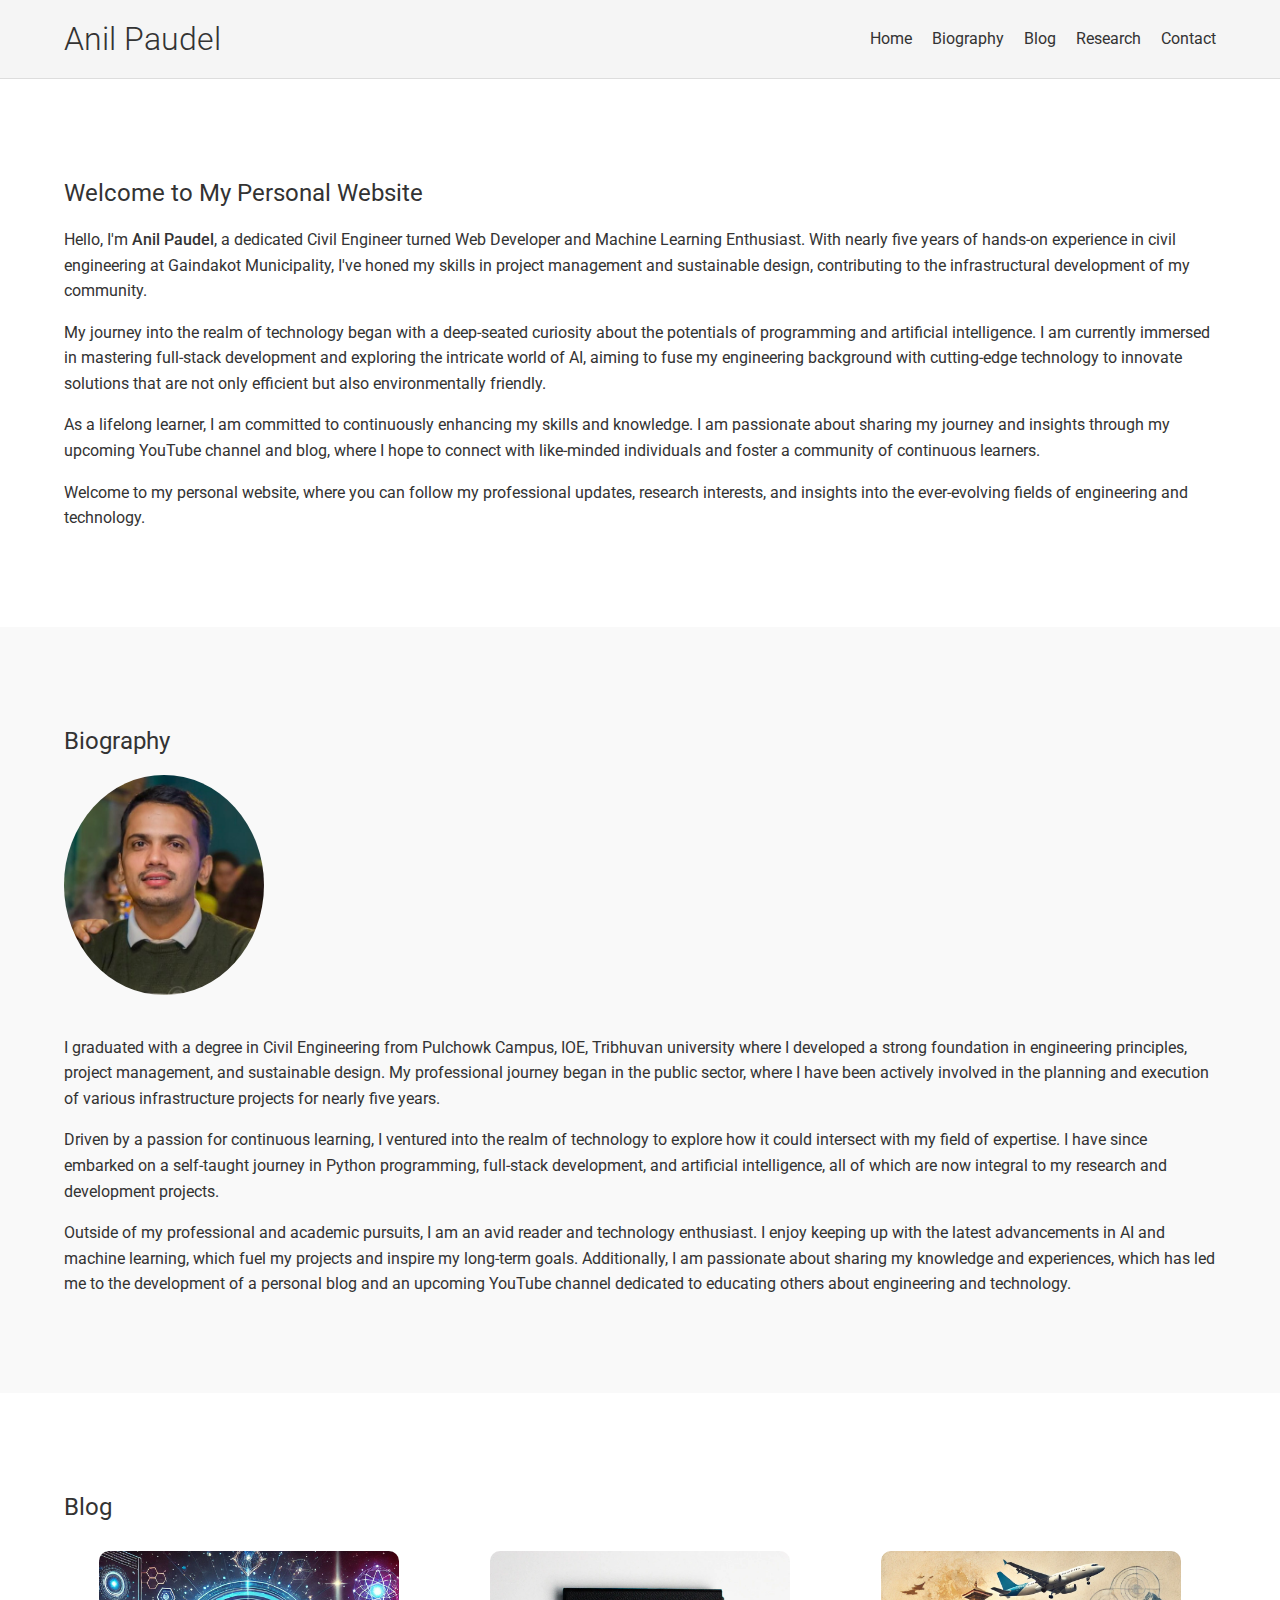
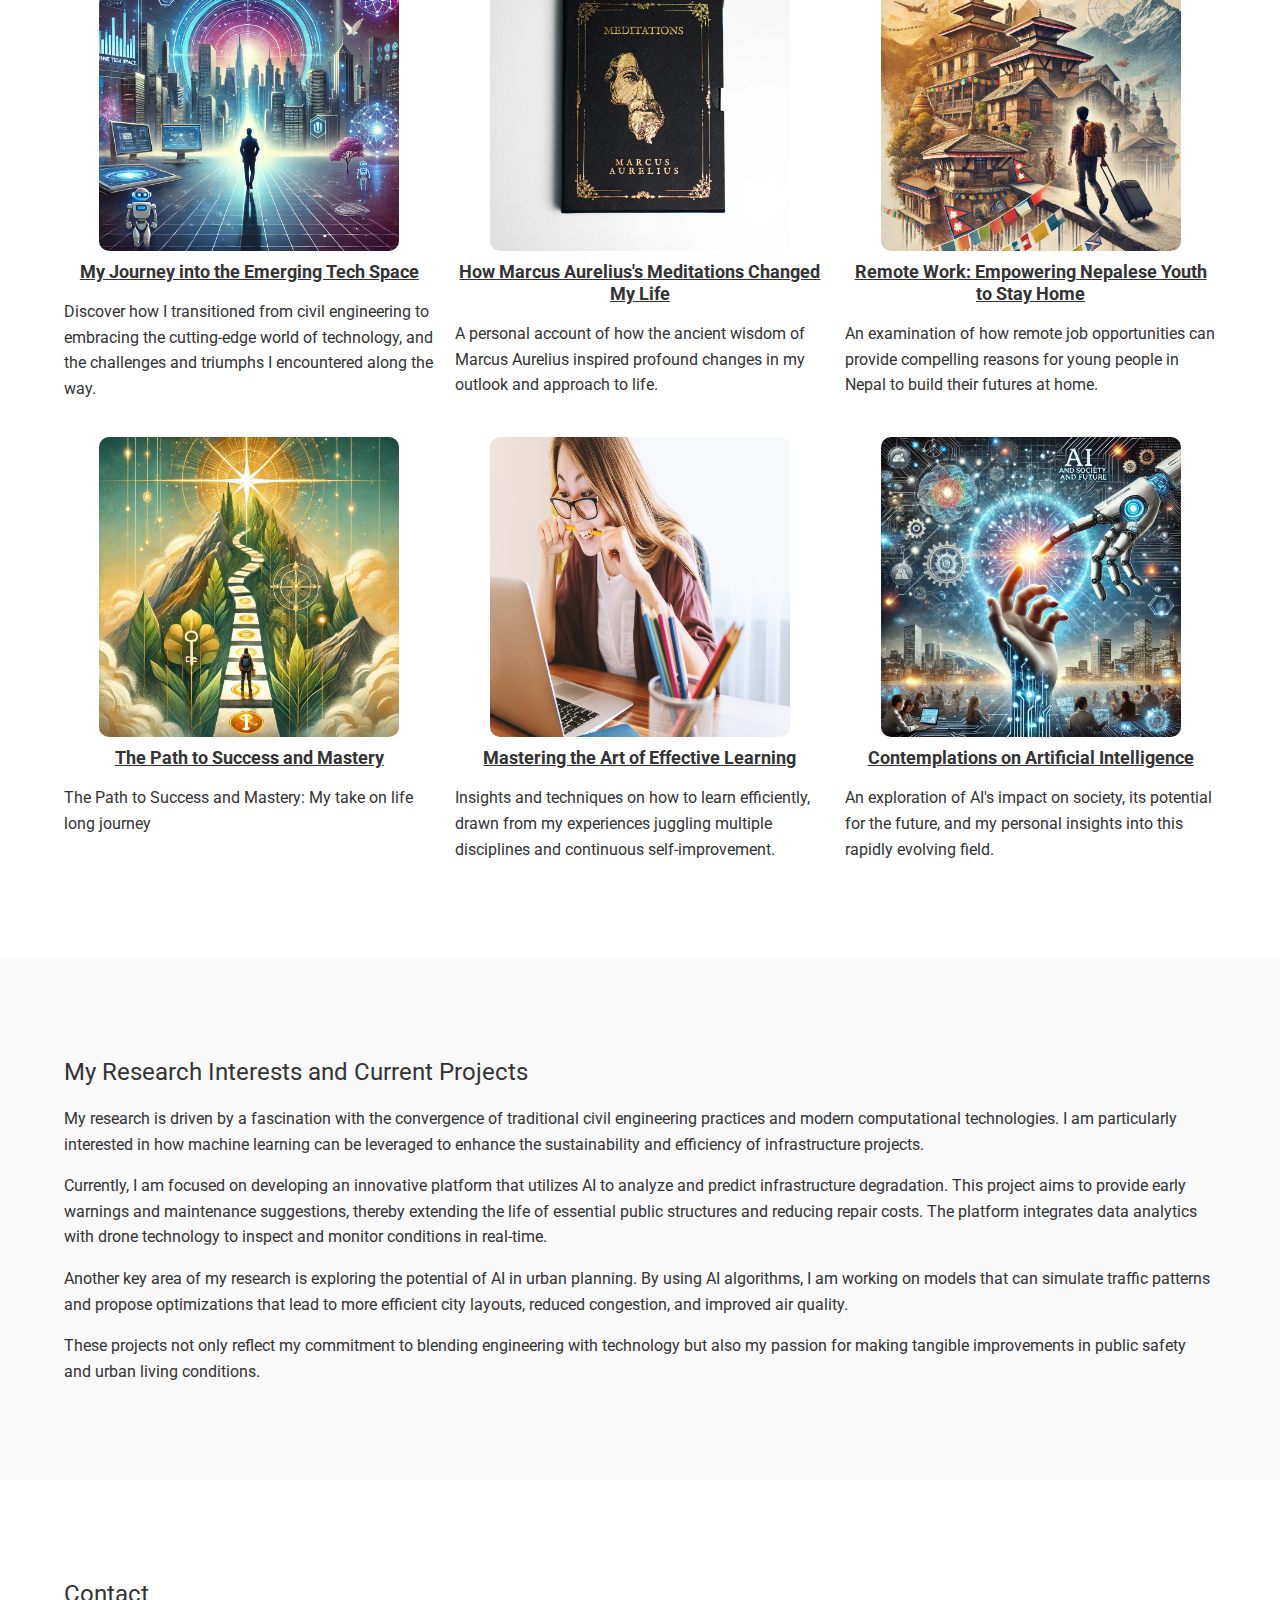
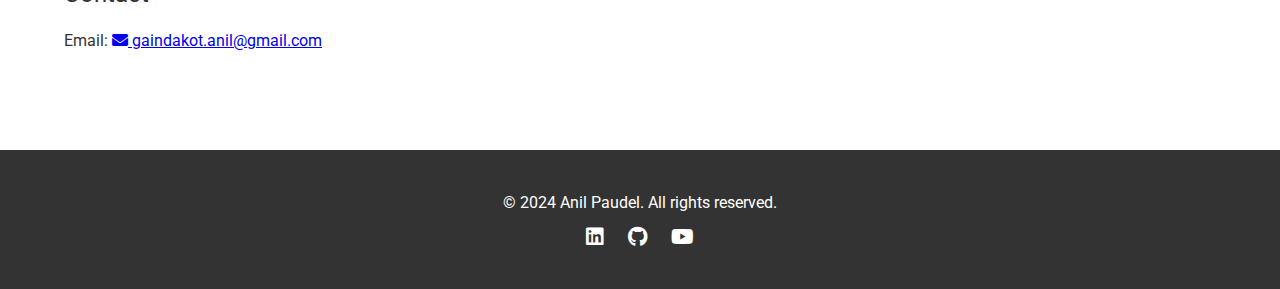
<file: index.html>
<!DOCTYPE html>
<html lang="en">

<head>
    <meta charset="UTF-8">
    <title>Anil Paudel - Personal Website</title>
    <meta name="description"
        content="Discover Anil Paudel's journey from Civil Engineering to Web Development and AI, sharing insights and projects on my personal blog.">
    <meta name="viewport" content="width=device-width, initial-scale=1.0">
    <link rel="stylesheet" href="styles.css">
    <link href="https://fonts.googleapis.com/css?family=Roboto:300,400,500,700&display=swap" rel="stylesheet">
    <link rel="icon" href="favicon.ico" type="image/x-icon">
    <link rel="stylesheet" href="https://use.fontawesome.com/releases/v5.15.4/css/all.css">
    <!-- Open Graph Metadata -->
    <meta property="og:type" content="website">
    <meta property="og:title" content="Anil Paudel - Personal Website">
    <meta property="og:description"
        content="Explore Anil Paudel's expertise in Civil Engineering, Web Development, and AI through detailed blogs and research insights.">
    <meta property="og:image" content="https://yourwebsite.com/images/profile.jpg">
    <meta property="og:url" content="https://yourwebsite.com">
    <!-- Twitter Card Metadata -->
    <meta name="twitter:card" content="summary_large_image">
    <meta name="twitter:title" content="Anil Paudel - Personal Website">
    <meta name="twitter:description"
        content="Follow Anil Paudel's professional journey and gain insights into Web Development and AI on my personal site.">
    <meta name="twitter:image" content="https://yourwebsite.com/images/profile.jpg">
    <meta name="twitter:url" content="https://yourwebsite.com">
</head>

<!-- Google tag (gtag.js) -->
<script async src="https://www.googletagmanager.com/gtag/js?id=G-W5D0MGJXWK"></script>
<script>
    window.dataLayer = window.dataLayer || [];
    function gtag() { dataLayer.push(arguments); }
    gtag('js', new Date());

    gtag('config', 'G-W5D0MGJXWK');
</script>

<body>

    <header>
        <div class="container">
            <h1>Anil Paudel</h1>
            <nav>
                <ul>
                    <li><a href="#home">Home</a></li>
                    <li><a href="#biography">Biography</a></li>
                    <li><a href="#blog">Blog</a></li>
                    <li><a href="#research">Research</a></li>
                    <li><a href="#contact">Contact</a></li>
                </ul>
            </nav>
        </div>
    </header>

    <main>

        <section id="home">
            <div class="container">
                <h2>Welcome to My Personal Website</h2>
                <p>Hello, I'm <strong>Anil Paudel</strong>, a dedicated Civil Engineer turned Web Developer and Machine
                    Learning Enthusiast. With nearly five years of hands-on experience in civil engineering at Gaindakot
                    Municipality, I've honed my skills in project management and sustainable design, contributing to the
                    infrastructural development of my community.</p>
                <p>My journey into the realm of technology began with a deep-seated curiosity about the potentials of
                    programming and artificial intelligence. I am currently immersed in mastering full-stack development
                    and
                    exploring the intricate world of AI, aiming to fuse my engineering background with cutting-edge
                    technology to innovate solutions that are not only efficient but also environmentally friendly.</p>
                <p>As a lifelong learner, I am committed to continuously enhancing my skills and knowledge. I am
                    passionate
                    about sharing my journey and insights through my upcoming YouTube channel and blog, where I hope to
                    connect with like-minded individuals and foster a community of continuous learners.</p>
                <p>Welcome to my personal website, where you can follow my professional updates, research interests, and
                    insights into the ever-evolving fields of engineering and technology.</p>
            </div>
        </section>

        <section id="biography">
            <div class="container">
                <h2>Biography</h2>
                <img src="images/profile.jpg" alt="Anil Paudel" class="profile-pic">
                <p>I graduated with a degree in Civil Engineering from Pulchowk Campus, IOE, Tribhuvan university where
                    I
                    developed a
                    strong foundation in engineering principles, project management, and sustainable design. My
                    professional
                    journey began in the public sector, where I have been actively involved in the planning and
                    execution of
                    various infrastructure projects for nearly five years.</p>
                <p>Driven by a passion for continuous learning, I ventured into the realm of technology to explore how
                    it
                    could intersect with my field of expertise. I have since embarked on a self-taught journey in Python
                    programming, full-stack development, and artificial intelligence, all of which are now integral to
                    my
                    research and development projects.</p>
                <p>Outside of my professional and academic pursuits, I am an avid reader and technology enthusiast. I
                    enjoy
                    keeping up with the latest advancements in AI and machine learning, which fuel my projects and
                    inspire
                    my long-term goals. Additionally, I am passionate about sharing my knowledge and experiences, which
                    has
                    led me to the development of a personal blog and an upcoming YouTube channel dedicated to educating
                    others about engineering and technology.</p>
            </div>
        </section>

        <section id="blog">
            <div class="container">
                <h2>Blog</h2>
                <div class="blog-posts">
                    <div class="post">
                        <img src="images/blog1.webp" alt="Thumbnail for My Journey into the Emerging Tech Space"
                            class="post-thumbnail">
                        <h3><a href="blog/my-journey-into-emerging-tech.html">My Journey into the Emerging Tech
                                Space</a>
                        </h3>
                        <p>Discover how I transitioned from civil engineering to embracing the cutting-edge world of
                            technology, and the challenges and triumphs I encountered along the way.</p>
                    </div>
                    <div class="post">
                        <img src="images/blog5.webp" alt="Thumbnail for how marcus aurelius changed my life"
                            class="post-thumbnail">
                        <h3><a href="blog/how-marcus-aurelius-changed-my-life.html">How Marcus Aurelius's Meditations
                                Changed My Life</a></h3>
                        <p>A personal account of how the ancient wisdom of Marcus Aurelius inspired profound changes in
                            my
                            outlook and approach to life.</p>
                    </div>
                    <div class="post">
                        <img src="images/blog6.webp" alt="Thumbnail for remote work in nepal" class="post-thumbnail">
                        <h3><a href="blog/remote-work-in-nepal.html">Remote Work: Empowering Nepalese Youth to Stay
                                Home</a>
                        </h3>
                        <p>An examination of how remote job opportunities can provide compelling reasons for young
                            people in
                            Nepal to build their futures at home.</p>
                    </div>

                    <div class="post">
                        <img src="images/blog3.webp" alt="Thumbnail for the path to sucess" class="post-thumbnail">
                        <h3><a href="blog/the-path-to-success.html">The Path to Success and Mastery</a></h3>
                        <p>The Path to Success and Mastery: My take on life long journey</p>
                    </div>
                    <div class="post">
                        <img src="images/blog4.avif" alt="Thumbnail for mastering effective learning"
                            class="post-thumbnail">
                        <h3><a href="blog/mastering-effective-learning.html">Mastering the Art of Effective Learning</a>
                        </h3>
                        <p>Insights and techniques on how to learn efficiently, drawn from my experiences juggling
                            multiple
                            disciplines and continuous self-improvement.</p>
                    </div>
                    <div class="post">
                        <img src="images/blog2.webp" alt="Thumbnail for contemplations on ai" class="post-thumbnail">
                        <h3><a href="blog/contemplations-on-ai.html">Contemplations on Artificial Intelligence</a></h3>
                        <p>An exploration of AI's impact on society, its potential for the future, and my personal
                            insights
                            into this rapidly evolving field.</p>
                    </div>


                </div>
            </div>
        </section>

        <section id="research">
            <div class="container">
                <h2>My Research Interests and Current Projects</h2>
                <p>My research is driven by a fascination with the convergence of traditional civil engineering
                    practices
                    and modern computational technologies. I am particularly interested in how machine learning can be
                    leveraged to enhance the sustainability and efficiency of infrastructure projects.</p>
                <p>Currently, I am focused on developing an innovative platform that utilizes AI to analyze and predict
                    infrastructure degradation. This project aims to provide early warnings and maintenance suggestions,
                    thereby extending the life of essential public structures and reducing repair costs. The platform
                    integrates data analytics with drone technology to inspect and monitor conditions in real-time.</p>
                <p>Another key area of my research is exploring the potential of AI in urban planning. By using AI
                    algorithms, I am working on models that can simulate traffic patterns and propose optimizations that
                    lead to more efficient city layouts, reduced congestion, and improved air quality.</p>
                <p>These projects not only reflect my commitment to blending engineering with technology but also my
                    passion
                    for making tangible improvements in public safety and urban living conditions.</p>
            </div>
        </section>





        <section id="contact">
            <div class="container">
                <h2>Contact</h2>
                <p>Email: <a href="mailto:gaindakot.anil@gmail.com"><i class="fas fa-envelope"></i>
                        gaindakot.anil@gmail.com</a></p>
            </div>
        </section>


    </main>

    <footer>
        <div class="container">
            <p>&copy; 2024 Anil Paudel. All rights reserved.</p>
            <div class="social-media">
                <a href="https://www.linkedin.com/in/anil-paudel-3b8117340" target="_blank"><i
                        class="fab fa-linkedin"></i></a>
                <a href="https://github.com/Anil1244" target="_blank"><i class="fab fa-github"></i></a>
                <a href="https://www.youtube.com/channel/UCHIIGKuBDT4w42WB6luxd9w" target="_blank"><i
                        class="fab fa-youtube"></i></a>
            </div>
        </div>
    </footer>

    <button id="back-to-top">Top</button>

    <script src="script.js"></script>
</body>

</html>
</file>
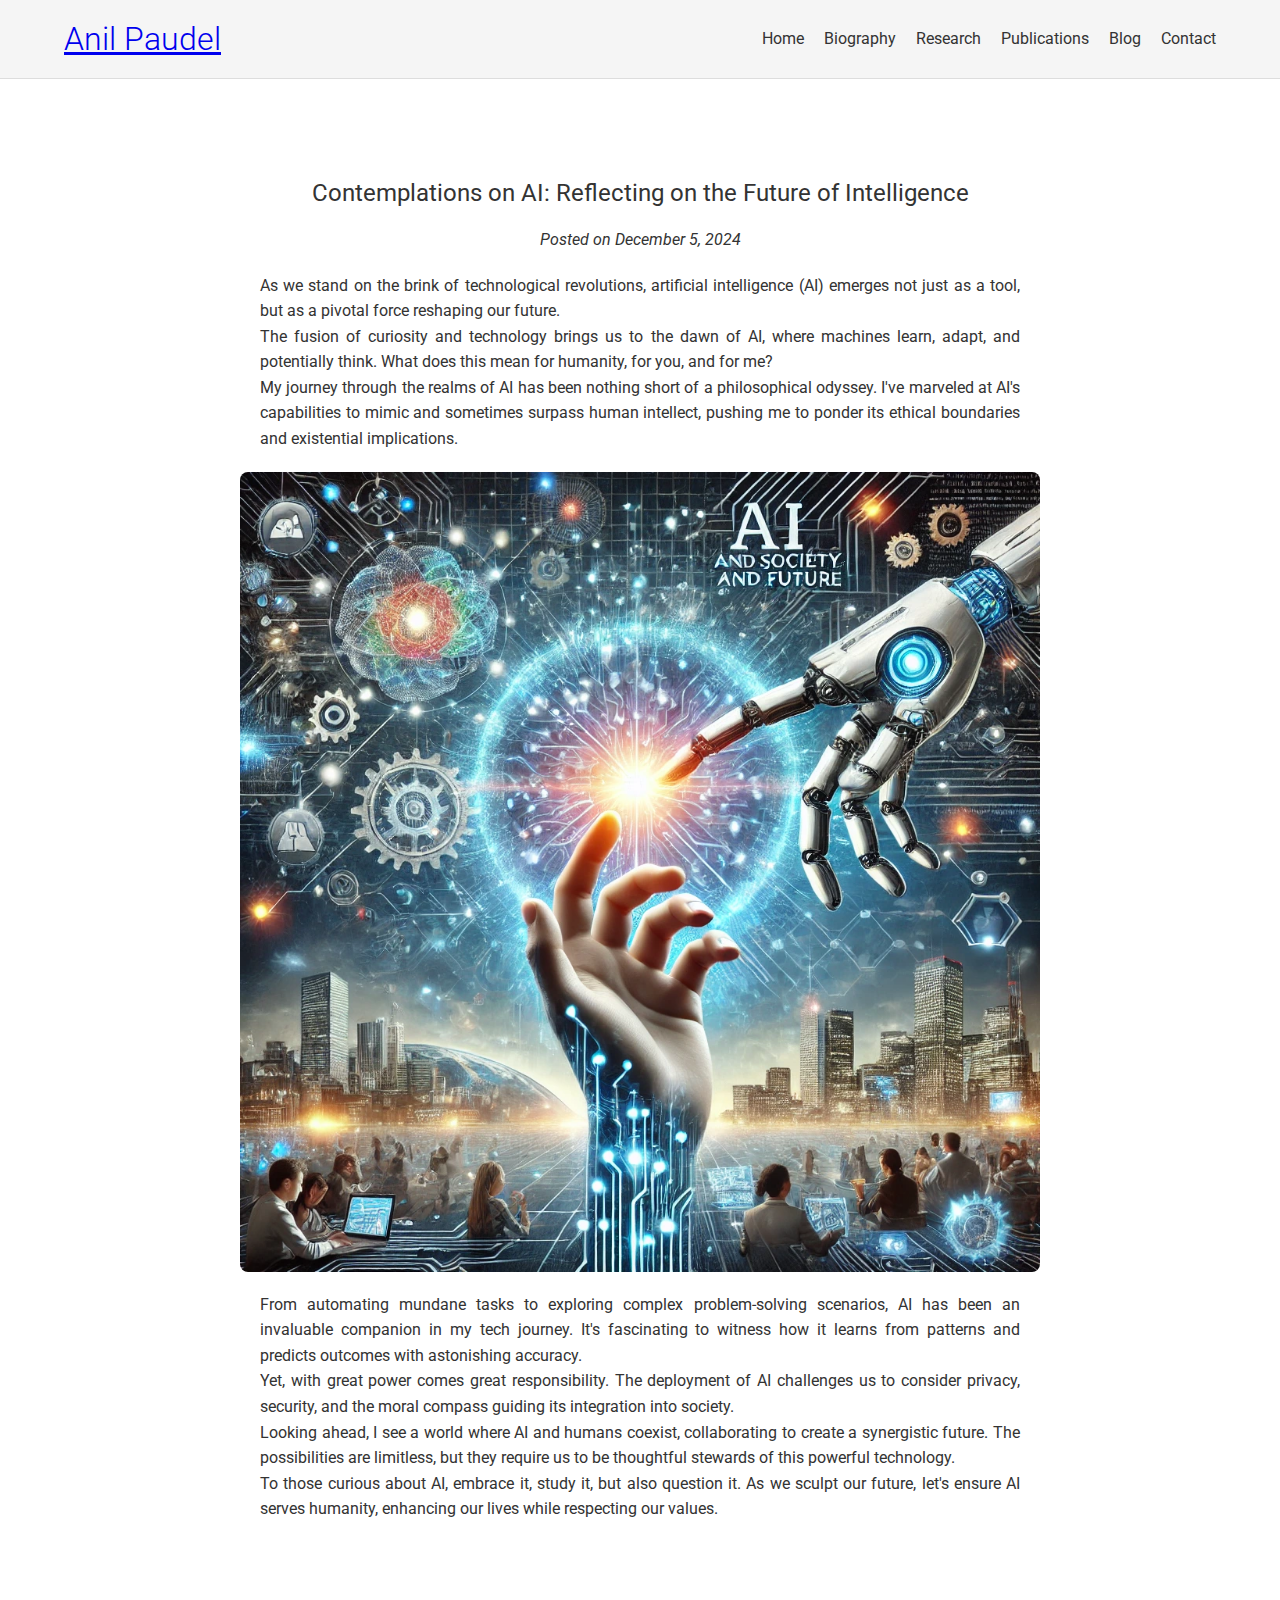
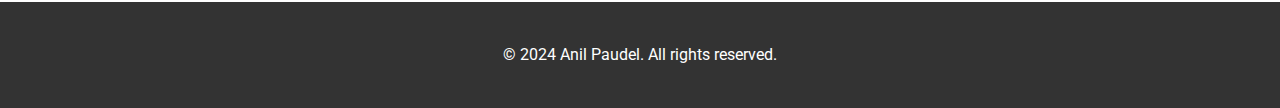
<file: blog/contemplations-on-ai.html>
<!DOCTYPE html>
<html lang="en">

<head>
    <meta charset="UTF-8">
    <title>Contemplations on AI - Anil Paudel</title>
    <meta name="description"
        content="Reflecting on the future of intelligence and the ethical considerations of AI in our society.">
    <meta name="viewport" content="width=device-width, initial-scale=1.0">
    <link rel="stylesheet" href="../styles.css">
    <link href="https://fonts.googleapis.com/css?family=Roboto:300,400,500,700" rel="stylesheet">
    <!-- Open Graph Meta -->
    <meta property="og:title" content="Contemplations on AI - Anil Paudel">
    <meta property="og:description" content="An exploration of AI's future and its impact on society by Anil Paudel.">
    <meta property="og:image" content="https://yourwebsite.com/images/blog2.webp">
    <meta property="og:url" content="https://yourwebsite.com/blog/contemplations-on-ai.html">
    <!-- Twitter Card Meta -->
    <meta name="twitter:card" content="summary_large_image">
    <meta name="twitter:title" content="Contemplations on AI - Anil Paudel">
    <meta name="twitter:description"
        content="Reflecting on the future of intelligence and AI's ethical considerations.">
    <meta name="twitter:image" content="https://yourwebsite.com/images/blog2.webp">
</head>

<!-- Google tag (gtag.js) -->
<script async src="https://www.googletagmanager.com/gtag/js?id=G-W5D0MGJXWK"></script>
<script>
    window.dataLayer = window.dataLayer || [];
    function gtag() { dataLayer.push(arguments); }
    gtag('js', new Date());

    gtag('config', 'G-W5D0MGJXWK');
</script>

<body>

    <!-- Navigation Bar -->
    <header>
        <div class="container">
            <h1><a href="../index.html">Anil Paudel</a></h1>
            <nav>
                <ul>
                    <li><a href="../index.html#home">Home</a></li>
                    <li><a href="../index.html#biography">Biography</a></li>
                    <li><a href="../index.html#research">Research</a></li>
                    <li><a href="../index.html#publications">Publications</a></li>
                    <li><a href="../index.html#blog">Blog</a></li>
                    <li><a href="../index.html#contact">Contact</a></li>
                </ul>
            </nav>
        </div>
    </header>


    <main>


        <section id="blog-post">
            <div class="container">
                <h2>Contemplations on AI: Reflecting on the Future of Intelligence</h2>
                <p class="post-date">Posted on December 5, 2024</p>
                <p>As we stand on the brink of technological revolutions, artificial intelligence (AI) emerges not just
                    as a
                    tool, but as a pivotal force reshaping our future.</p>

                <!-- Engaging Introduction -->
                <p>The fusion of curiosity and technology brings us to the dawn of AI, where machines learn, adapt, and
                    potentially think. What does this mean for humanity, for you, and for me?</p>



                <!-- Philosophical Musings -->
                <p>My journey through the realms of AI has been nothing short of a philosophical odyssey. I've marveled
                    at
                    AI's capabilities to mimic and sometimes surpass human intellect, pushing me to ponder its ethical
                    boundaries and existential implications.</p>
                <!-- Centered Image -->
                <img src="../images/blog2.webp" alt="Artificial Intelligence Concept" class="post-image">

                <!-- Personal Experiences -->
                <p>From automating mundane tasks to exploring complex problem-solving scenarios, AI has been an
                    invaluable
                    companion in my tech journey. It's fascinating to witness how it learns from patterns and predicts
                    outcomes with astonishing accuracy.</p>

                <!-- Ethical Considerations -->
                <p>Yet, with great power comes great responsibility. The deployment of AI challenges us to consider
                    privacy,
                    security, and the moral compass guiding its integration into society.</p>

                <!-- Vision for the Future -->
                <p>Looking ahead, I see a world where AI and humans coexist, collaborating to create a synergistic
                    future.
                    The possibilities are limitless, but they require us to be thoughtful stewards of this powerful
                    technology.</p>

                <!-- Advice and Conclusion -->
                <p>To those curious about AI, embrace it, study it, but also question it. As we sculpt our future, let's
                    ensure AI serves humanity, enhancing our lives while respecting our values.</p>
            </div>
        </section>




    </main>




    <!-- Footer -->
    <footer>
        <div class="container">
            <p>&copy; 2024 Anil Paudel. All rights reserved.</p>
        </div>
    </footer>

    <!-- JavaScript -->
    <script src="../script.js"></script>
</body>

</html>
</file>
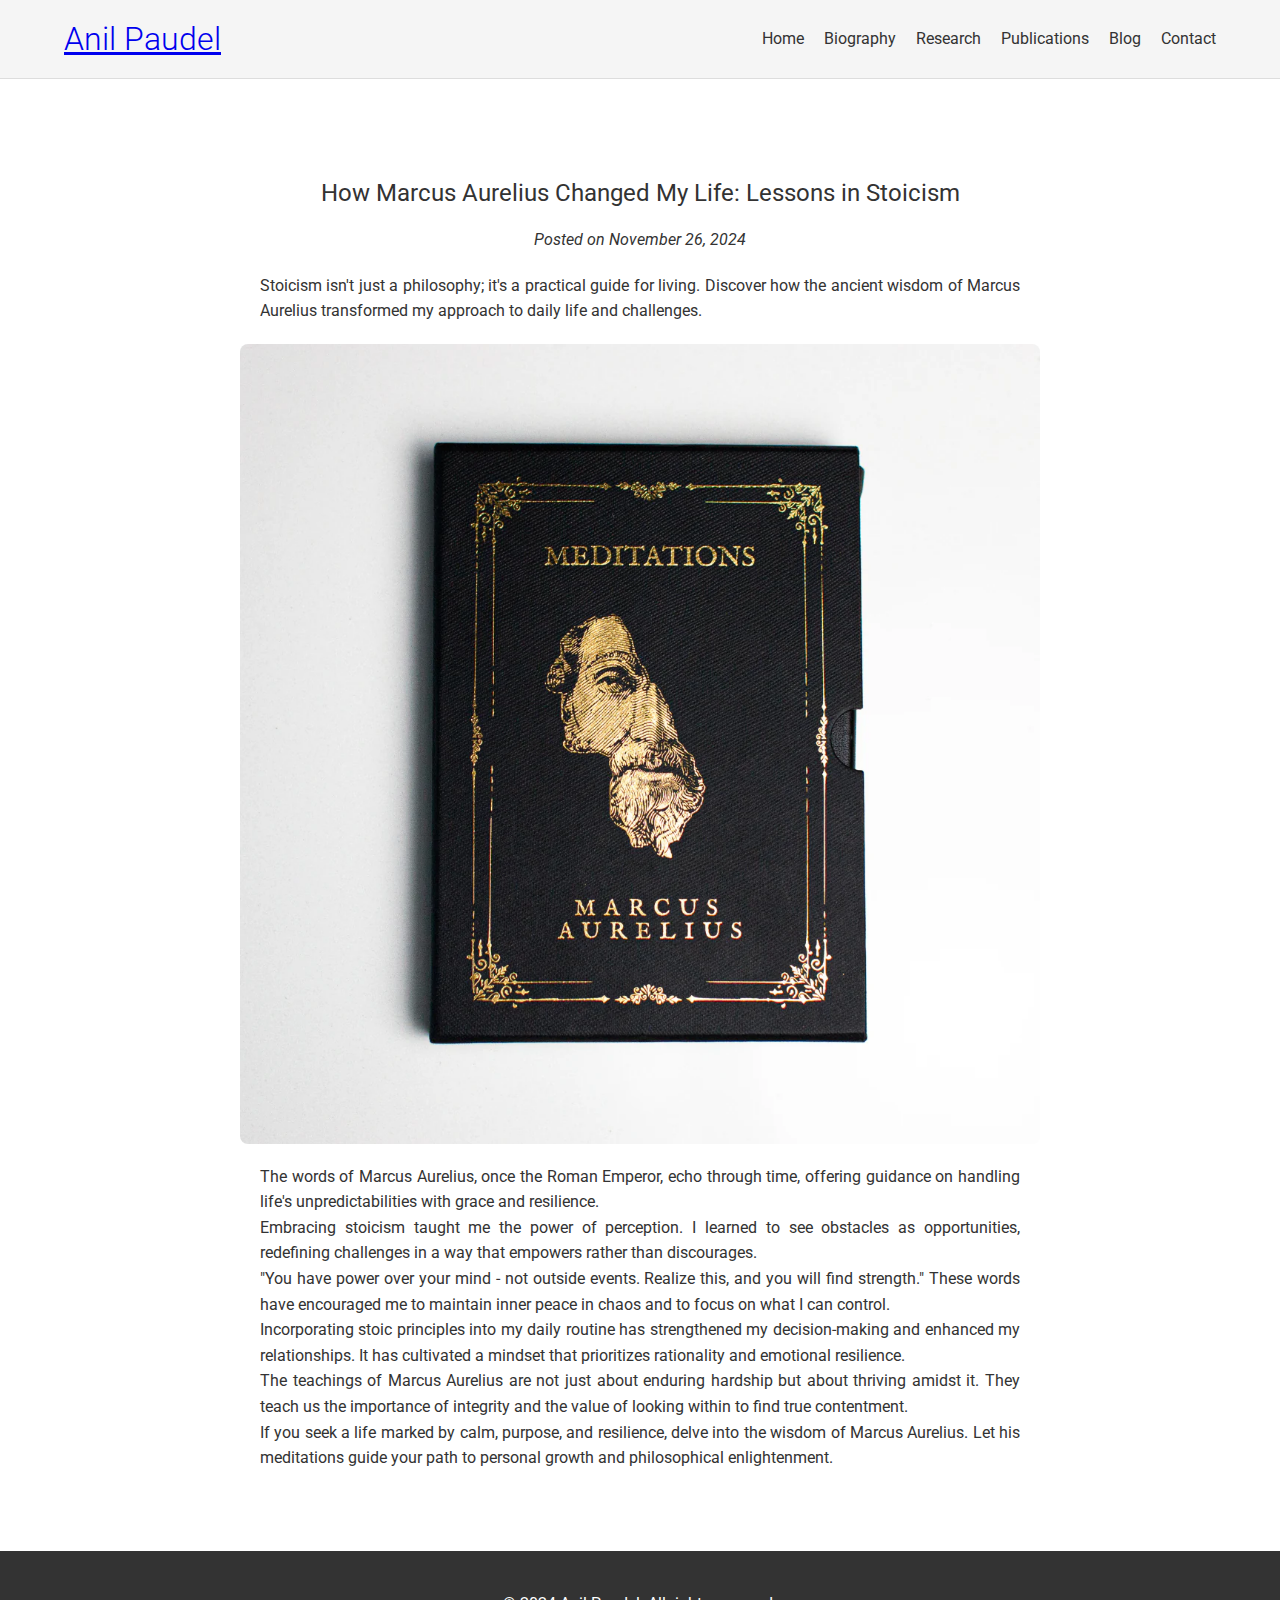
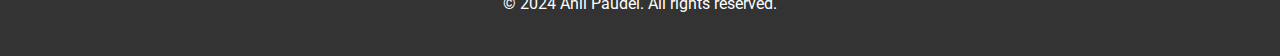
<file: blog/how-marcus-aurelius-changed-my-life.html>
<!DOCTYPE html>
<html lang="en">

<head>
    <meta charset="UTF-8">
    <title>How marcus aurelius changed my life - Anil Paudel</title>
    <meta name="viewport" content="width=device-width, initial-scale=1.0">
    <!-- Link to CSS -->
    <link rel="stylesheet" href="../styles.css">
    <!-- Google Fonts -->
    <link href="https://fonts.googleapis.com/css?family=Roboto:300,400,500,700" rel="stylesheet">
</head>

<!-- Google tag (gtag.js) -->
<script async src="https://www.googletagmanager.com/gtag/js?id=G-W5D0MGJXWK"></script>
<script>
    window.dataLayer = window.dataLayer || [];
    function gtag() { dataLayer.push(arguments); }
    gtag('js', new Date());

    gtag('config', 'G-W5D0MGJXWK');
</script>

<body>

    <!-- Navigation Bar -->
    <header>
        <div class="container">
            <h1><a href="../index.html">Anil Paudel</a></h1>
            <nav>
                <ul>
                    <li><a href="../index.html#home">Home</a></li>
                    <li><a href="../index.html#biography">Biography</a></li>
                    <li><a href="../index.html#research">Research</a></li>
                    <li><a href="../index.html#publications">Publications</a></li>
                    <li><a href="../index.html#blog">Blog</a></li>
                    <li><a href="../index.html#contact">Contact</a></li>
                </ul>
            </nav>
        </div>
    </header>


    <section id="blog-post">
        <div class="container">
            <h2>How Marcus Aurelius Changed My Life: Lessons in Stoicism</h2>
            <p class="post-date"><em>Posted on November 26, 2024</em></p>
            <p>Stoicism isn't just a philosophy; it's a practical guide for living. Discover how the ancient wisdom of
                Marcus Aurelius transformed my approach to daily life and challenges.</p>
            <!-- Centered Image -->
            <img src="../images/blog5.webp" alt="Artificial Intelligence Concept" class="post-image">

            <!-- Engaging Introduction -->
            <p>The words of Marcus Aurelius, once the Roman Emperor, echo through time, offering guidance on handling
                life's unpredictabilities with grace and resilience.</p>

            <!-- Personal Reflections -->
            <p>Embracing stoicism taught me the power of perception. I learned to see obstacles as opportunities,
                redefining challenges in a way that empowers rather than discourages.</p>

            <!-- Key Teachings -->
            <p>"You have power over your mind - not outside events. Realize this, and you will find strength." These
                words have encouraged me to maintain inner peace in chaos and to focus on what I can control.</p>

            <!-- Application in Everyday Life -->
            <p>Incorporating stoic principles into my daily routine has strengthened my decision-making and enhanced my
                relationships. It has cultivated a mindset that prioritizes rationality and emotional resilience.</p>

            <!-- Broader Implications -->
            <p>The teachings of Marcus Aurelius are not just about enduring hardship but about thriving amidst it. They
                teach us the importance of integrity and the value of looking within to find true contentment.</p>

            <!-- Conclusion and Call to Action -->
            <p>If you seek a life marked by calm, purpose, and resilience, delve into the wisdom of Marcus Aurelius. Let
                his meditations guide your path to personal growth and philosophical enlightenment.</p>
        </div>
    </section>






    <!-- Footer -->
    <footer>
        <div class="container">
            <p>&copy; 2024 Anil Paudel. All rights reserved.</p>
        </div>
    </footer>

    <!-- JavaScript -->
    <script src="../script.js"></script>
</body>

</html>
</file>
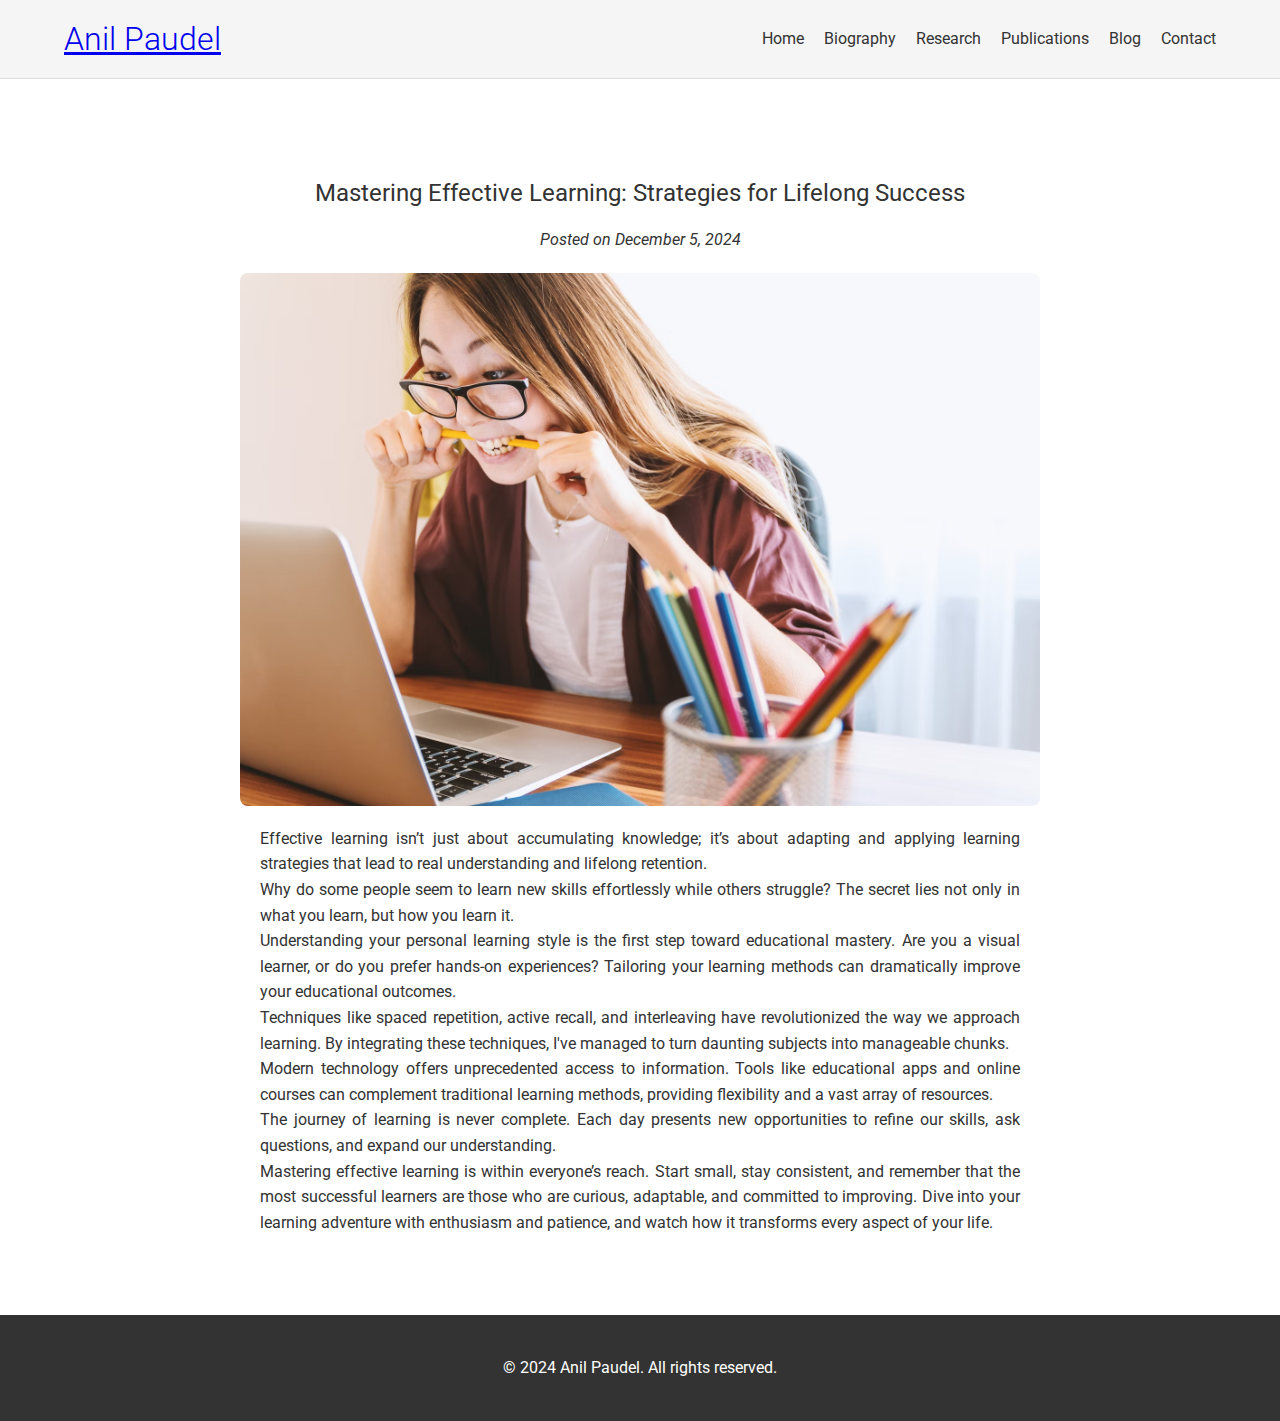
<file: blog/mastering-effective-learning.html>
<!DOCTYPE html>
<html lang="en">

<head>
    <meta charset="UTF-8">
    <title>mastering effective learning - Anil Paudel</title>
    <meta name="viewport" content="width=device-width, initial-scale=1.0">
    <!-- Link to CSS -->
    <link rel="stylesheet" href="../styles.css">
    <!-- Google Fonts -->
    <link href="https://fonts.googleapis.com/css?family=Roboto:300,400,500,700" rel="stylesheet">
</head>

<!-- Google tag (gtag.js) -->
<script async src="https://www.googletagmanager.com/gtag/js?id=G-W5D0MGJXWK"></script>
<script>
    window.dataLayer = window.dataLayer || [];
    function gtag() { dataLayer.push(arguments); }
    gtag('js', new Date());

    gtag('config', 'G-W5D0MGJXWK');
</script>

<body>

    <!-- Navigation Bar -->
    <header>
        <div class="container">
            <h1><a href="../index.html">Anil Paudel</a></h1>
            <nav>
                <ul>
                    <li><a href="../index.html#home">Home</a></li>
                    <li><a href="../index.html#biography">Biography</a></li>
                    <li><a href="../index.html#research">Research</a></li>
                    <li><a href="../index.html#publications">Publications</a></li>
                    <li><a href="../index.html#blog">Blog</a></li>
                    <li><a href="../index.html#contact">Contact</a></li>
                </ul>
            </nav>
        </div>
    </header>


    <section id="blog-post">
        <div class="container">
            <h2>Mastering Effective Learning: Strategies for Lifelong Success</h2>
            <p class="post-date"><em>Posted on December 5, 2024</em></p>
            <!-- Centered Image -->
            <img src="../images/blog4.avif" alt="Artificial Intelligence Concept" class="post-image">
            <p>Effective learning isn’t just about accumulating knowledge; it’s about adapting and applying learning
                strategies that lead to real understanding and lifelong retention.</p>

            <!-- Engaging Introduction -->
            <p>Why do some people seem to learn new skills effortlessly while others struggle? The secret lies not only
                in what you learn, but how you learn it.</p>

            <!-- Exploring Learning Styles -->
            <p>Understanding your personal learning style is the first step toward educational mastery. Are you a visual
                learner, or do you prefer hands-on experiences? Tailoring your learning methods can dramatically improve
                your educational outcomes.</p>

            <!-- Techniques for Effective Learning -->
            <p>Techniques like spaced repetition, active recall, and interleaving have revolutionized the way we
                approach learning. By integrating these techniques, I've managed to turn daunting subjects into
                manageable chunks.</p>

            <!-- The Role of Technology -->
            <p>Modern technology offers unprecedented access to information. Tools like educational apps and online
                courses can complement traditional learning methods, providing flexibility and a vast array of
                resources.</p>

            <!-- Continuous Improvement -->
            <p>The journey of learning is never complete. Each day presents new opportunities to refine our skills, ask
                questions, and expand our understanding.</p>

            <!-- Conclusion and Encouragement -->
            <p>Mastering effective learning is within everyone’s reach. Start small, stay consistent, and remember that
                the most successful learners are those who are curious, adaptable, and committed to improving. Dive into
                your learning adventure with enthusiasm and patience, and watch how it transforms every aspect of your
                life.</p>
        </div>
    </section>

    <!-- Footer -->
    <footer>
        <div class="container">
            <p>&copy; 2024 Anil Paudel. All rights reserved.</p>
        </div>
    </footer>

    <!-- JavaScript -->
    <script src="../script.js"></script>
</body>

</html>
</file>
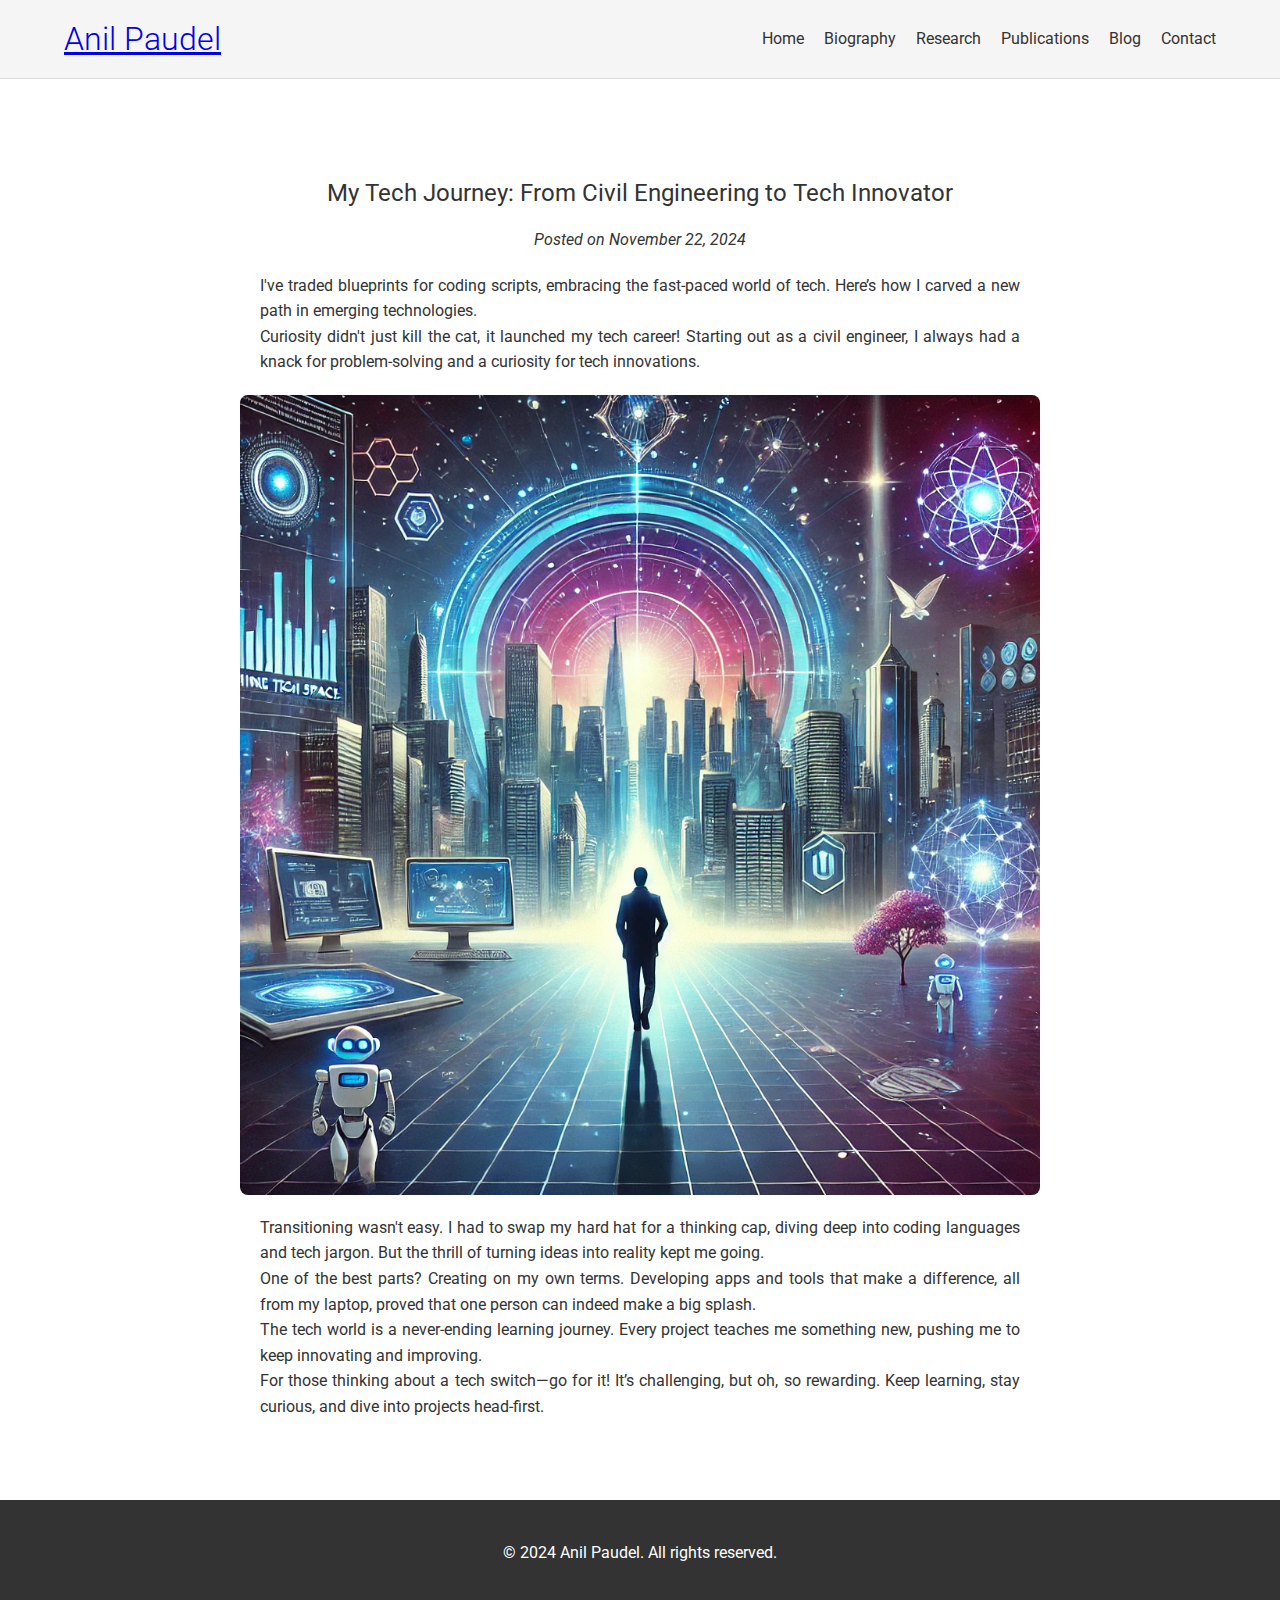
<file: blog/my-journey-into-emerging-tech.html>
<!DOCTYPE html>
<html lang="en">

<head>
    <meta charset="UTF-8">
    <title>My Journey into the Emerging Tech Space - Anil Paudel</title>
    <meta name="viewport" content="width=device-width, initial-scale=1.0">
    <!-- Link to CSS -->
    <link rel="stylesheet" href="../styles.css">
    <!-- Google Fonts -->
    <link href="https://fonts.googleapis.com/css?family=Roboto:300,400,500,700" rel="stylesheet">
</head>

<!-- Google tag (gtag.js) -->
<script async src="https://www.googletagmanager.com/gtag/js?id=G-W5D0MGJXWK"></script>
<script>
    window.dataLayer = window.dataLayer || [];
    function gtag() { dataLayer.push(arguments); }
    gtag('js', new Date());

    gtag('config', 'G-W5D0MGJXWK');
</script>

<body>

    <!-- Navigation Bar -->
    <header>
        <div class="container">
            <h1><a href="../index.html">Anil Paudel</a></h1>
            <nav>
                <ul>
                    <li><a href="../index.html#home">Home</a></li>
                    <li><a href="../index.html#biography">Biography</a></li>
                    <li><a href="../index.html#research">Research</a></li>
                    <li><a href="../index.html#publications">Publications</a></li>
                    <li><a href="../index.html#blog">Blog</a></li>
                    <li><a href="../index.html#contact">Contact</a></li>
                </ul>
            </nav>
        </div>
    </header>


    <section id="blog-post">
        <div class="container">
            <h2>My Tech Journey: From Civil Engineering to Tech Innovator</h2>
            <p class="post-date"><em>Posted on November 22, 2024</em></p>
            <p>I've traded blueprints for coding scripts, embracing the fast-paced world of tech. Here’s how I carved a
                new path in emerging technologies.</p>

            <!-- Engaging Introduction -->
            <p>Curiosity didn't just kill the cat, it launched my tech career! Starting out as a civil engineer, I
                always had a knack for problem-solving and a curiosity for tech innovations.</p>
            <!-- Centered Image -->
            <img src="../images/blog1.webp" alt="Artificial Intelligence Concept" class="post-image">

            <!-- Overcoming Challenges -->
            <p>Transitioning wasn't easy. I had to swap my hard hat for a thinking cap, diving deep into coding
                languages and tech jargon. But the thrill of turning ideas into reality kept me going.</p>


            <!-- Independent Creation -->
            <p>One of the best parts? Creating on my own terms. Developing apps and tools that make a difference, all
                from my laptop, proved that one person can indeed make a big splash.</p>

            <!-- Continuous Learning -->
            <p>The tech world is a never-ending learning journey. Every project teaches me something new, pushing me to
                keep innovating and improving.</p>

            <!-- Advice and Conclusion -->
            <p>For those thinking about a tech switch—go for it! It’s challenging, but oh, so rewarding. Keep learning,
                stay curious, and dive into projects head-first.</p>
        </div>
    </section>





    <!-- Footer -->
    <footer>
        <div class="container">
            <p>&copy; 2024 Anil Paudel. All rights reserved.</p>
        </div>
    </footer>

    <!-- JavaScript -->
    <script src="../script.js"></script>
</body>

</html>
</file>
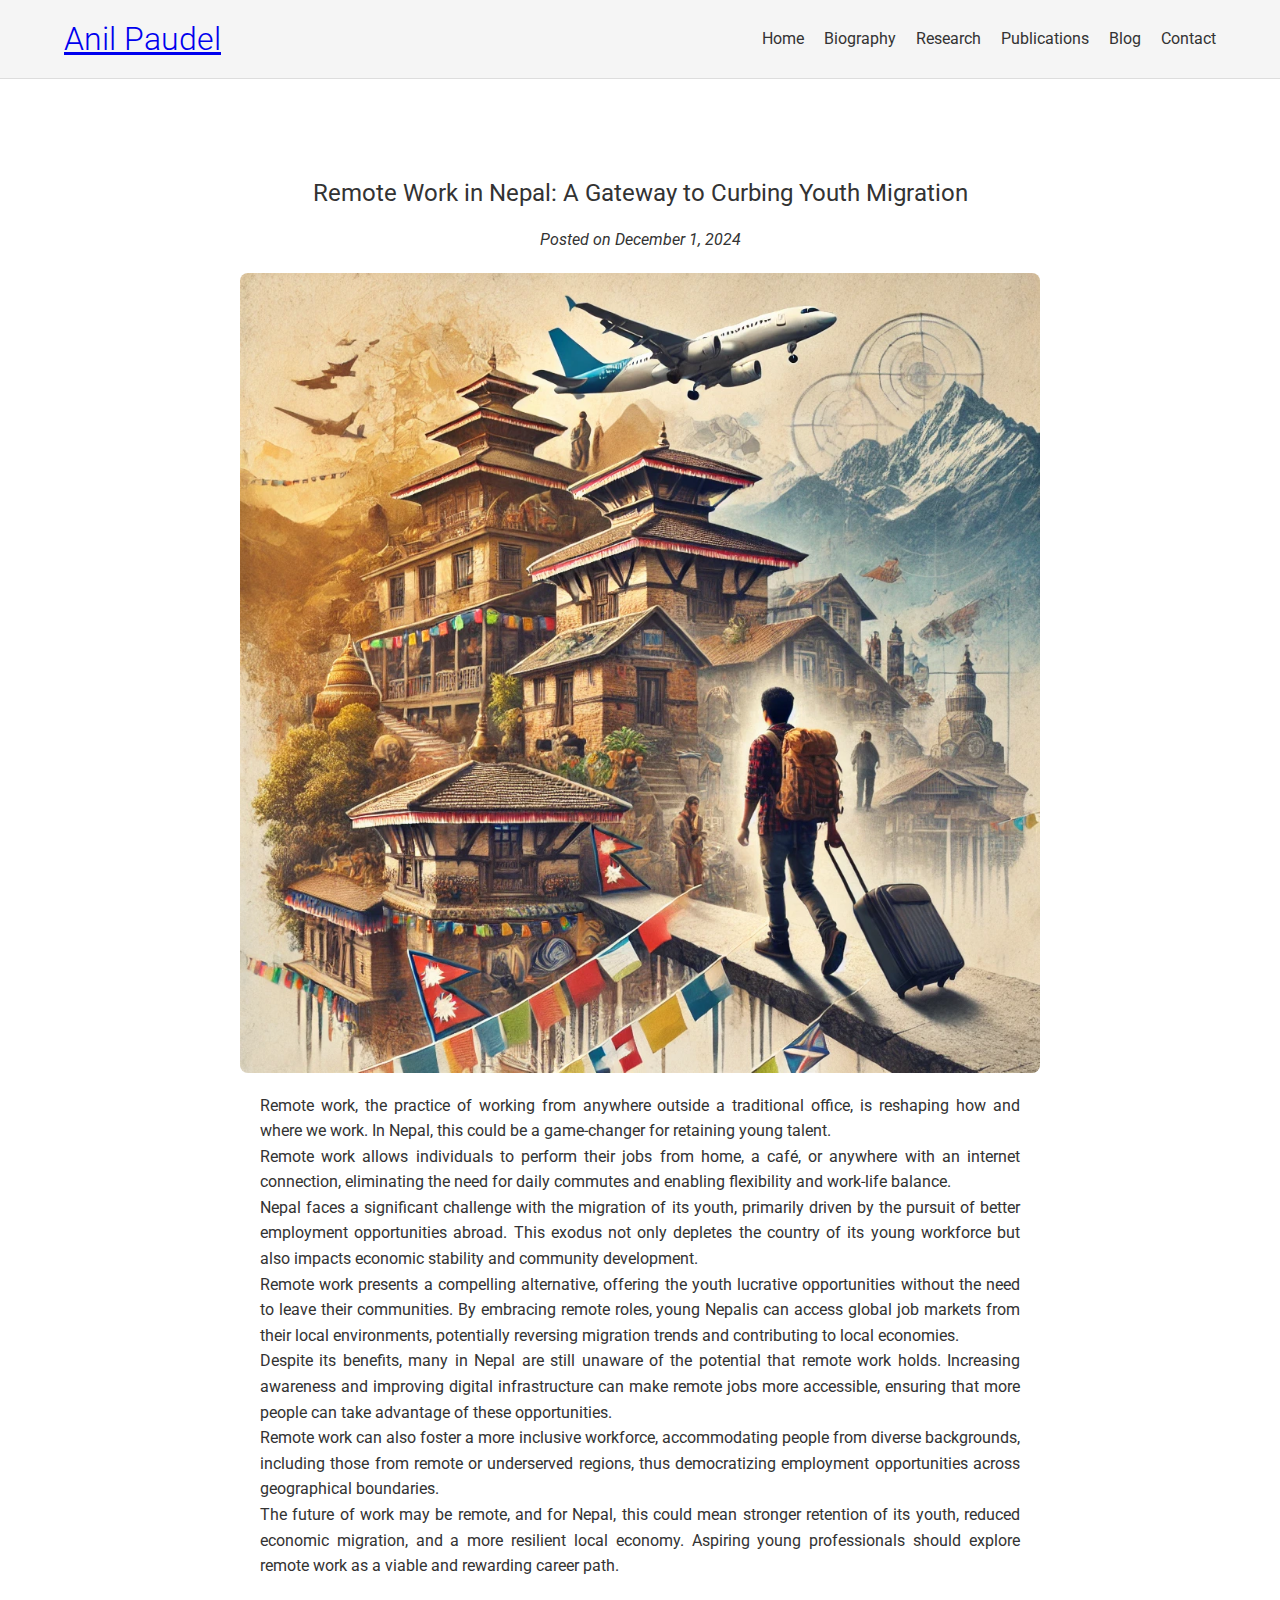
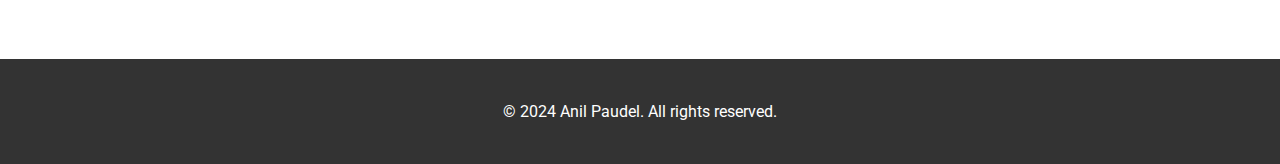
<file: blog/remote-work-in-nepal.html>
<!DOCTYPE html>
<html lang="en">

<head>
    <meta charset="UTF-8">
    <title>Remote work in Nepal - Anil Paudel</title>
    <meta name="viewport" content="width=device-width, initial-scale=1.0">
    <!-- Link to CSS -->
    <link rel="stylesheet" href="../styles.css">
    <!-- Google Fonts -->
    <link href="https://fonts.googleapis.com/css?family=Roboto:300,400,500,700" rel="stylesheet">
</head>

<!-- Google tag (gtag.js) -->
<script async src="https://www.googletagmanager.com/gtag/js?id=G-W5D0MGJXWK"></script>
<script>
    window.dataLayer = window.dataLayer || [];
    function gtag() { dataLayer.push(arguments); }
    gtag('js', new Date());

    gtag('config', 'G-W5D0MGJXWK');
</script>

<body>

    <!-- Navigation Bar -->
    <header>
        <div class="container">
            <h1><a href="../index.html">Anil Paudel</a></h1>
            <nav>
                <ul>
                    <li><a href="../index.html#home">Home</a></li>
                    <li><a href="../index.html#biography">Biography</a></li>
                    <li><a href="../index.html#research">Research</a></li>
                    <li><a href="../index.html#publications">Publications</a></li>
                    <li><a href="../index.html#blog">Blog</a></li>
                    <li><a href="../index.html#contact">Contact</a></li>
                </ul>
            </nav>
        </div>
    </header>


    <section id="blog-post">
        <div class="container">
            <h2>Remote Work in Nepal: A Gateway to Curbing Youth Migration</h2>
            <p class="post-date"><em>Posted on December 1, 2024</em></p>
            <img src="../images/blog6.webp" alt="Artificial Intelligence Concept" class="post-image">
            <p>Remote work, the practice of working from anywhere outside a traditional office, is reshaping how and
                where we work. In Nepal, this could be a game-changer for retaining young talent.</p>

            <!-- Defining Remote Work -->
            <p>Remote work allows individuals to perform their jobs from home, a café, or anywhere with an internet
                connection, eliminating the need for daily commutes and enabling flexibility and work-life balance.</p>

            <!-- The Challenge of Youth Migration -->
            <p>Nepal faces a significant challenge with the migration of its youth, primarily driven by the pursuit of
                better employment opportunities abroad. This exodus not only depletes the country of its young workforce
                but also impacts economic stability and community development.</p>

            <!-- The Significance of Remote Work -->
            <p>Remote work presents a compelling alternative, offering the youth lucrative opportunities without the
                need to leave their communities. By embracing remote roles, young Nepalis can access global job markets
                from their local environments, potentially reversing migration trends and contributing to local
                economies.</p>

            <!-- Awareness and Accessibility -->
            <p>Despite its benefits, many in Nepal are still unaware of the potential that remote work holds. Increasing
                awareness and improving digital infrastructure can make remote jobs more accessible, ensuring that more
                people can take advantage of these opportunities.</p>

            <!-- Broadening Perspectives -->
            <p>Remote work can also foster a more inclusive workforce, accommodating people from diverse backgrounds,
                including those from remote or underserved regions, thus democratizing employment opportunities across
                geographical boundaries.</p>

            <!-- Conclusion and Encouragement -->
            <p>The future of work may be remote, and for Nepal, this could mean stronger retention of its youth, reduced
                economic migration, and a more resilient local economy. Aspiring young professionals should explore
                remote work as a viable and rewarding career path.</p>
        </div>
    </section>






    <!-- Footer -->
    <footer>
        <div class="container">
            <p>&copy; 2024 Anil Paudel. All rights reserved.</p>
        </div>
    </footer>

    <!-- JavaScript -->
    <script src="../script.js"></script>
</body>

</html>
</file>
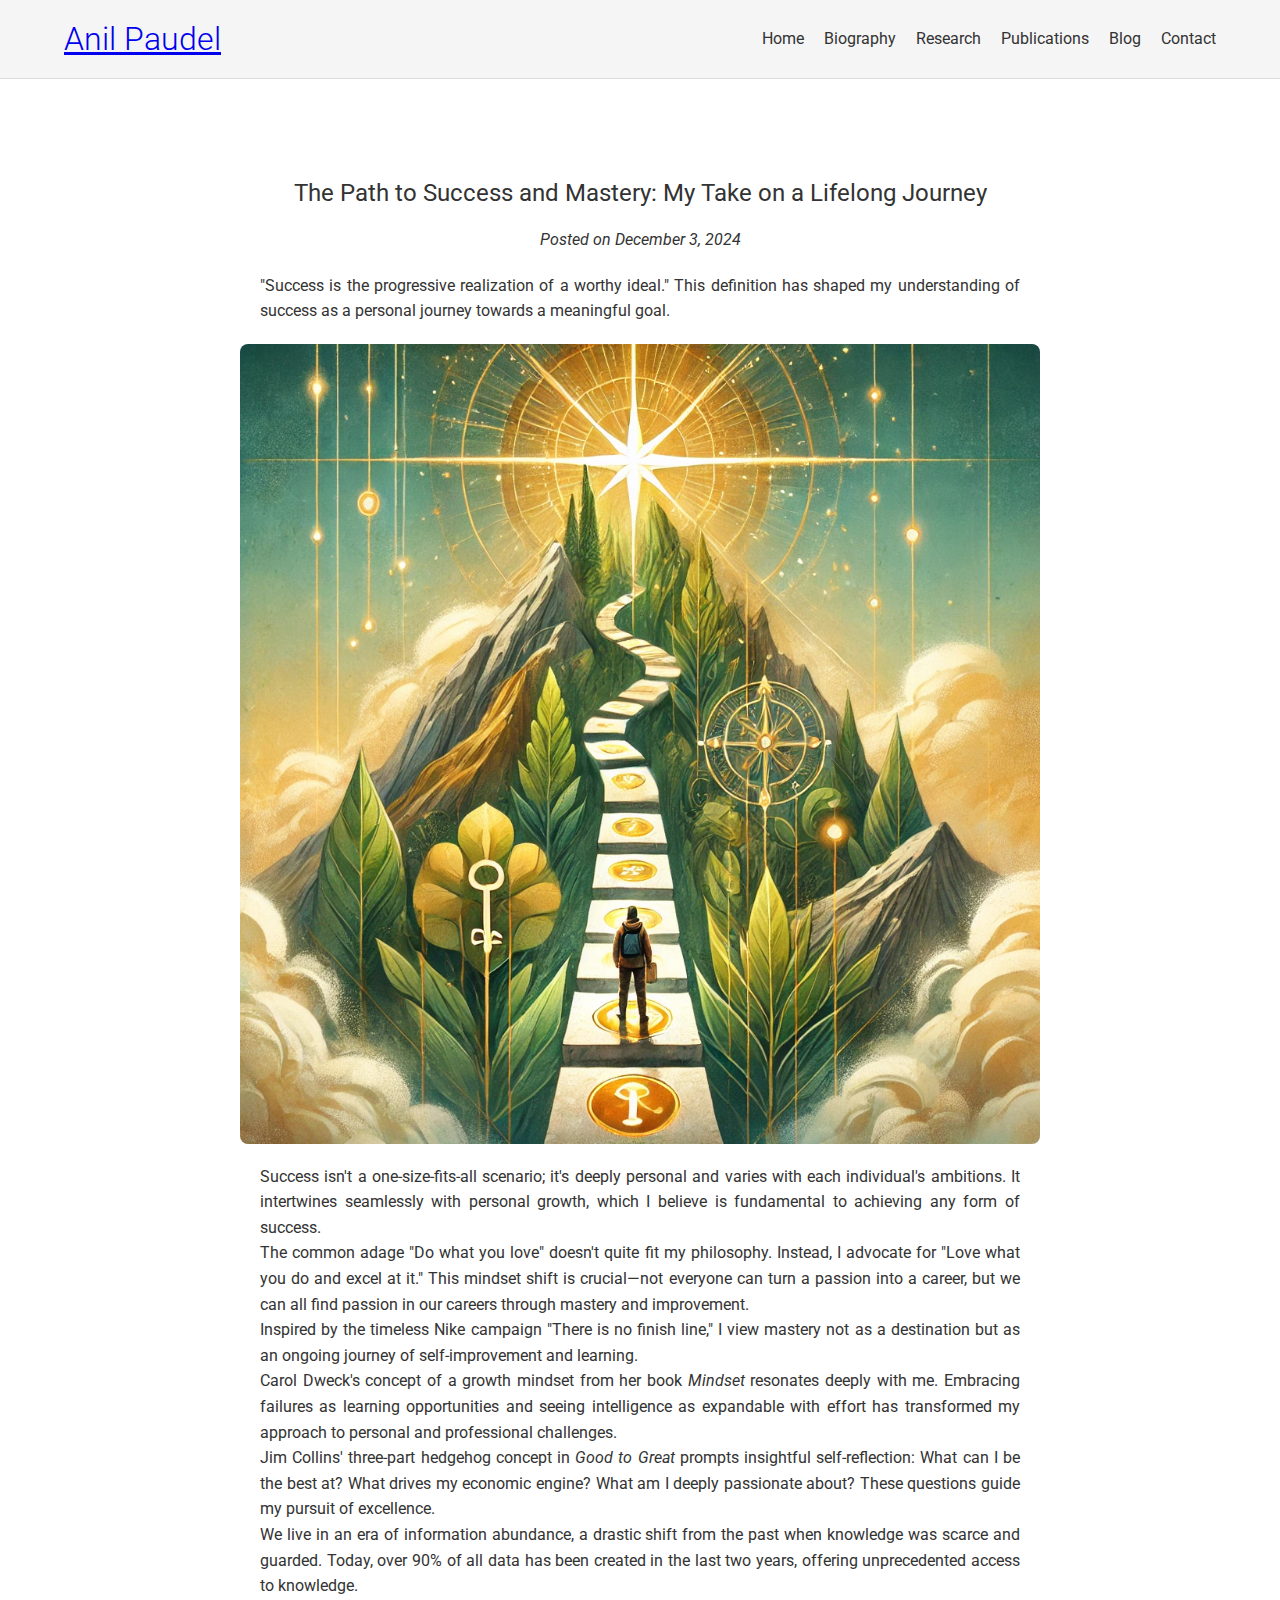
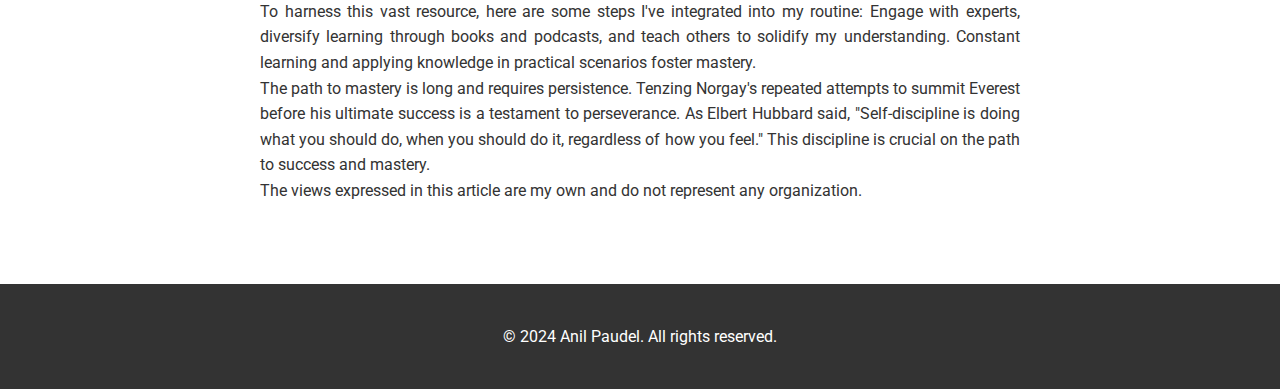
<file: blog/the-path-to-success.html>
<!DOCTYPE html>
<html lang="en">

<head>
    <meta charset="UTF-8">
    <title>The Path to Success and Mastery - Anil Paudel</title>
    <meta name="viewport" content="width=device-width, initial-scale=1.0">
    <!-- Link to CSS -->
    <link rel="stylesheet" href="../styles.css">
    <!-- Google Fonts -->
    <link href="https://fonts.googleapis.com/css?family=Roboto:300,400,500,700" rel="stylesheet">
</head>

<!-- Google tag (gtag.js) -->
<script async src="https://www.googletagmanager.com/gtag/js?id=G-W5D0MGJXWK"></script>
<script>
    window.dataLayer = window.dataLayer || [];
    function gtag() { dataLayer.push(arguments); }
    gtag('js', new Date());

    gtag('config', 'G-W5D0MGJXWK');
</script>

<body>

    <!-- Navigation Bar -->
    <header>
        <div class="container">
            <h1><a href="../index.html">Anil Paudel</a></h1>
            <nav>
                <ul>
                    <li><a href="../index.html#home">Home</a></li>
                    <li><a href="../index.html#biography">Biography</a></li>
                    <li><a href="../index.html#research">Research</a></li>
                    <li><a href="../index.html#publications">Publications</a></li>
                    <li><a href="../index.html#blog">Blog</a></li>
                    <li><a href="../index.html#contact">Contact</a></li>
                </ul>
            </nav>
        </div>
    </header>


    <section id="blog-post">
        <div class="container">
            <h2>The Path to Success and Mastery: My Take on a Lifelong Journey</h2>
            <p class="post-date"><em>Posted on December 3, 2024</em></p>
            <p>"Success is the progressive realization of a worthy ideal." This definition has shaped my understanding
                of success as a personal journey towards a meaningful goal.</p>
            <img src="../images/blog3.webp" alt="Artificial Intelligence Concept" class="post-image">

            <!-- Introduction to Personal Views on Success -->
            <p>Success isn't a one-size-fits-all scenario; it's deeply personal and varies with each individual's
                ambitions. It intertwines seamlessly with personal growth, which I believe is fundamental to achieving
                any form of success.</p>

            <!-- My Variation on "Do What You Love" -->
            <p>The common adage "Do what you love" doesn't quite fit my philosophy. Instead, I advocate for "Love what
                you do and excel at it." This mindset shift is crucial—not everyone can turn a passion into a career,
                but we can all find passion in our careers through mastery and improvement.</p>

            <!-- Mastery as a Continuous Improvement -->
            <p>Inspired by the timeless Nike campaign "There is no finish line," I view mastery not as a destination but
                as an ongoing journey of self-improvement and learning.</p>

            <!-- Growth Mindset According to Carol Dweck -->
            <p>Carol Dweck's concept of a growth mindset from her book <em>Mindset</em> resonates deeply with me.
                Embracing failures as learning opportunities and seeing intelligence as expandable with effort has
                transformed my approach to personal and professional challenges.</p>

            <!-- Jim Collins' Hedgehog Concept -->
            <p>Jim Collins' three-part hedgehog concept in <em>Good to Great</em> prompts insightful self-reflection:
                What can I be the best at? What drives my economic engine? What am I deeply passionate about? These
                questions guide my pursuit of excellence.</p>

            <!-- The Modern Abundance of Information -->
            <p>We live in an era of information abundance, a drastic shift from the past when knowledge was scarce and
                guarded. Today, over 90% of all data has been created in the last two years, offering unprecedented
                access to knowledge.</p>

            <!-- Practical Steps to Mastery -->
            <p>To harness this vast resource, here are some steps I've integrated into my routine: Engage with experts,
                diversify learning through books and podcasts, and teach others to solidify my understanding. Constant
                learning and applying knowledge in practical scenarios foster mastery.</p>

            <!-- Conclusion on Mastery and Discipline -->
            <p>The path to mastery is long and requires persistence. Tenzing Norgay's repeated attempts to summit
                Everest before his ultimate success is a testament to perseverance. As Elbert Hubbard said,
                "Self-discipline is doing what you should do, when you should do it, regardless of how you feel." This
                discipline is crucial on the path to success and mastery.</p>
            <p>The views expressed in this article are my own and do not represent any organization.</p>
        </div>
    </section>






    <!-- Footer -->
    <footer>
        <div class="container">
            <p>&copy; 2024 Anil Paudel. All rights reserved.</p>
        </div>
    </footer>

    <!-- JavaScript -->
    <script src="../script.js"></script>
</body>

</html>
</file>
<file: styles.css>
/* Base Styles */
/* These styles are applied globally across the entire website. */
body {
    font-family: 'Roboto', sans-serif; /* Sets the default font for the website. */
    margin: 0; /* Removes the default margin around the body. */
    color: #333; /* Sets the default text color. */
}

/* Container Styles */
/* Styles for the main container class used throughout the website. */
.container {
    width: 90%; /* Container width is 90% of the parent element. */
    max-width: 1200px; /* Maximum width to ensure container doesn't get too wide on large screens. */
    margin: 0 auto; /* Centers the container horizontally. */
    padding: 20px 0; /* Adds vertical padding inside the container. */
}

/* Header Styles */
/* Styling for the website's header, including the navigation bar. */
header {
    background-color: #f5f5f5; /* Light grey background for the header. */
    border-bottom: 1px solid #ddd; /* Adds a divider line below the header. */
}
header .container {
    display: flex; /* Uses flexbox for layout. */
    align-items: center; /* Vertically centers items in the header. */
    justify-content: space-between; /* Spaces out the header title and navigation bar. */
}
h1 {
    margin: 0; /* Removes default margin from h1. */
    font-weight: 300; /* Lighter font weight for the header title. */
}

/* Navigation Styles */
/* Styling for the navigation links in the header. */
nav ul {
    list-style: none; /* Removes bullet points from list items. */
    margin: 0; /* Removes default margin. */
    padding: 0; /* Removes default padding. */
    display: flex; /* Displays list items in a row. */
}
nav li {
    margin-left: 20px; /* Spacing between each navigation link. */
}
nav a {
    text-decoration: none; /* Removes underline from links. */
    color: #333; /* Sets the color of the navigation links. */
    font-weight: 400; /* Normal font weight for readability. */
}
nav a:hover {
    text-decoration: underline; /* Adds underline on hover for better user interaction. */
}

/* Section Styles */
/* General styles applied to all sections for consistent spacing and layout. */
section {
    padding: 60px 0; /* Vertical padding for each section. */
}
section:nth-of-type(even) {
    background-color: #f9f9f9; /* Light background color for alternating sections. */
}
h2 {
    font-weight: 400; /* Normal font weight for section headings. */
    margin-bottom: 20px; /* Space below section headings. */
}

/* Typography and List Styles */
/* Styling for paragraphs and unordered lists within containers. */
.container p, .container ul {
    font-size: 16px; /* Sets the font size for readability. */
    line-height: 1.6; /* Line height for better text flow. */
}
ul {
    list-style-type: disc; /* Adds bullet points back to lists within containers. */
    padding-left: 20px; /* Indent for list items. */
}
strong {
    font-weight: 500; /* Medium font weight for emphasized text. */
}

/* Image Styles */
/* Styles for profile pictures in the biography section. */
.profile-pic {
    max-width: 200px; /* Restricts maximum width to maintain image size. */
    border-radius: 50%; /* Makes the image round. */
    margin-bottom: 20px; /* Space below the image. */
}

/* Blog Posts Grid */
.blog-posts {
    display: grid;
    grid-template-columns: repeat(3, 1fr); /* Creates three columns */
    gap: 20px; /* Space between rows and columns */
    margin-top: 30px; /* Top margin for the blog post section */
}

.post {
    display: flex;
    flex-direction: column; /* Aligns thumbnail and title vertically */
    align-items: center; /* Centers the content */
}

.post-thumbnail {
    width: 100%; /* Adjusts the width to fit the container */
    max-width: 300px; /* Maximum width of thumbnails */
    height: 300px; /* Maintains the aspect ratio */
    border-radius: 10px; /* Adds rounded corners */
    margin-bottom: 10px; /* Space between the thumbnail and the title */
}

.post h3 {
    margin: 0; /* Removes margin from post titles */
    text-align: center; /* Centers the title text */
}

.post h3 a {
    color: #333; /* Text color for post titles */
    font-size: 18px; /* Font size for readability */
}
/* General container styling for blog posts */
#blog-post .container {
    max-width: 800px;
    margin: 0 auto;
}

/* Blog title */
#blog-post h2 {
    text-align: center;
    margin-bottom: 20px;
}

/* Post date styling */
#blog-post .post-date {
    text-align: center;
    font-style: italic;
    margin-bottom: 20px;
}

/* Paragraph styling */
#blog-post p {
    margin: 0 20px;
    text-align: justify;
    line-height: 1.6; /* Adjust line height for readability */
}

/* Centered image styling */
#blog-post .post-image {
    display: block;
    margin: 20px auto;
    max-width: 100%;
    height: auto;
    border-radius: 8px; /* Adds rounded corners */
}
/* Footer Styles */
/* Styling for the footer which appears at the bottom of all pages. */
footer {
    background-color: #333; /* Dark background for footer. */
    color: #fff; /* White text color for contrast. */
    padding: 20px 0; /* Padding inside the footer. */
    text-align: center; /* Centers footer content. */
}
footer p {
    margin: 0; /* Removes margin from paragraph tags in the footer. */
}

/* Social Media Icon Styles */
/* Styling for social media links/icons in the footer. */
.social-media {
    margin-top: 10px; /* Top margin for better spacing from other content. */
}
.social-media a {
    color: #fff; /* White color for icons for visibility against dark background. */
    margin: 0 10px; /* Horizontal spacing between icons. */
    font-size: 20px; /* Size of icons. */
    text-decoration: none; /* Removes underline from links. */
}
.social-media a:hover {
    color: #ddd; /* Light grey color on hover for visual feedback. */
}
.post-thumbnail:hover {
    transform: scale(1.05); /* Slightly enlarges the image on hover */
    transition: transform 0.3s ease; /* Smooth transition for the transform */
}

/* Back to Top Button Styles */
/* Styling for the 'Back to Top' button that appears when scrolling down. */
#back-to-top {
    position: fixed; /* Keeps the button in a fixed position on the screen. */
    bottom: 30px; /* Position from the bottom of the viewport. */
    right: 30px; /* Position from the right of the viewport. */
    display: none; /* Hidden by default; only shows on scroll down. */
    background-color: #333; /* Dark background for the button. */
    color: #fff; /* White text color for visibility. */
    border: none; /* No border for a cleaner look. */
    padding: 10px 15px; /* Padding inside the button for a better touch area. */
    cursor: pointer; /* Cursor indicates the button is clickable. */
    border-radius: 5px; /* Rounded corners for a modern appearance. */
}
#back-to-top:hover {
    background-color: #555; /* Darker background on hover for visual feedback. */
}

/* Responsive Adjustments for smaller screens */
@media (max-width: 1024px) {
    .blog-posts {
        grid-template-columns: repeat(2, 1fr); /* Two columns on smaller screens */
    }
}

@media (max-width: 768px) {
    .blog-posts {
        grid-template-columns: 1fr; /* One column on very small screens */
    }
}
@media (max-width: 768px) {
    header .container {
        flex-direction: column; /* Stacks the navigation items vertically on smaller screens. */
        align-items: flex-start; /* Aligns items to the start of the header container. */
    }
    nav ul {
        flex-direction: column; /* Stacks the navigation links vertically. */
        width: 100%; /* Full width for better touch targets. */
    }
    nav li {
        margin-left: 0; /* Removes left margin for a cleaner alignment. */
        margin-bottom: 10px; /* Adds bottom margin for spacing between links. */
    }
    header, footer {
        text-align: center; /* Centers the content in the header and footer on smaller screens. */
    }

}

/* Smooth Scrolling */
/* Enables smooth scrolling behavior for anchor links across the website. */
html {
    scroll-behavior: smooth;
}
</file>
